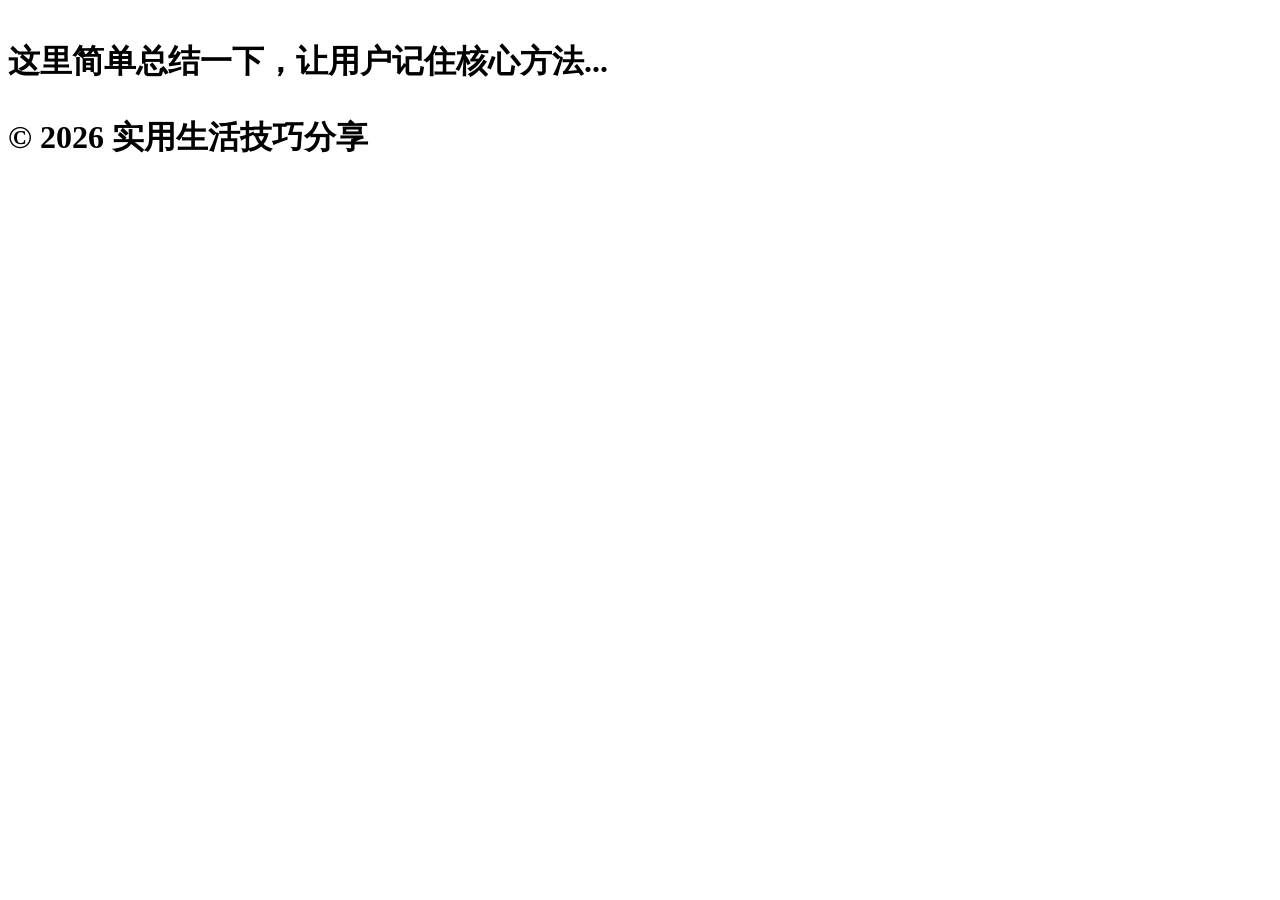
<file: article-1.html>
<!DOCTYPE html>
<html lang



<title></title>
  <link rel
<
<body>
  <header>
    <h1><a href<<
  <
  <main class
    <article class
      <h1>
      <p class<
      
      <p></p >

      <!-- 谷歌广告代码放这里（文章中间，点击率最高） -->
      <div class
        <!-- 等你拿到AdSense代码，直接替换这里 -->
      </div>

      <h2></h2>
      <p></p >

      <h2></h2>
      <p></p >
      <p></p >
      <p></p >

      <h2></h2>
      <p></p >

      <h2></h2>
      <p>这里简单总结一下，让用户记住核心方法...</p >
    </article>
  </main>
  <footer>
    <p>&copy; 2026 实用生活技巧分享</p >
  </footer>
</body>
</html>
</file>
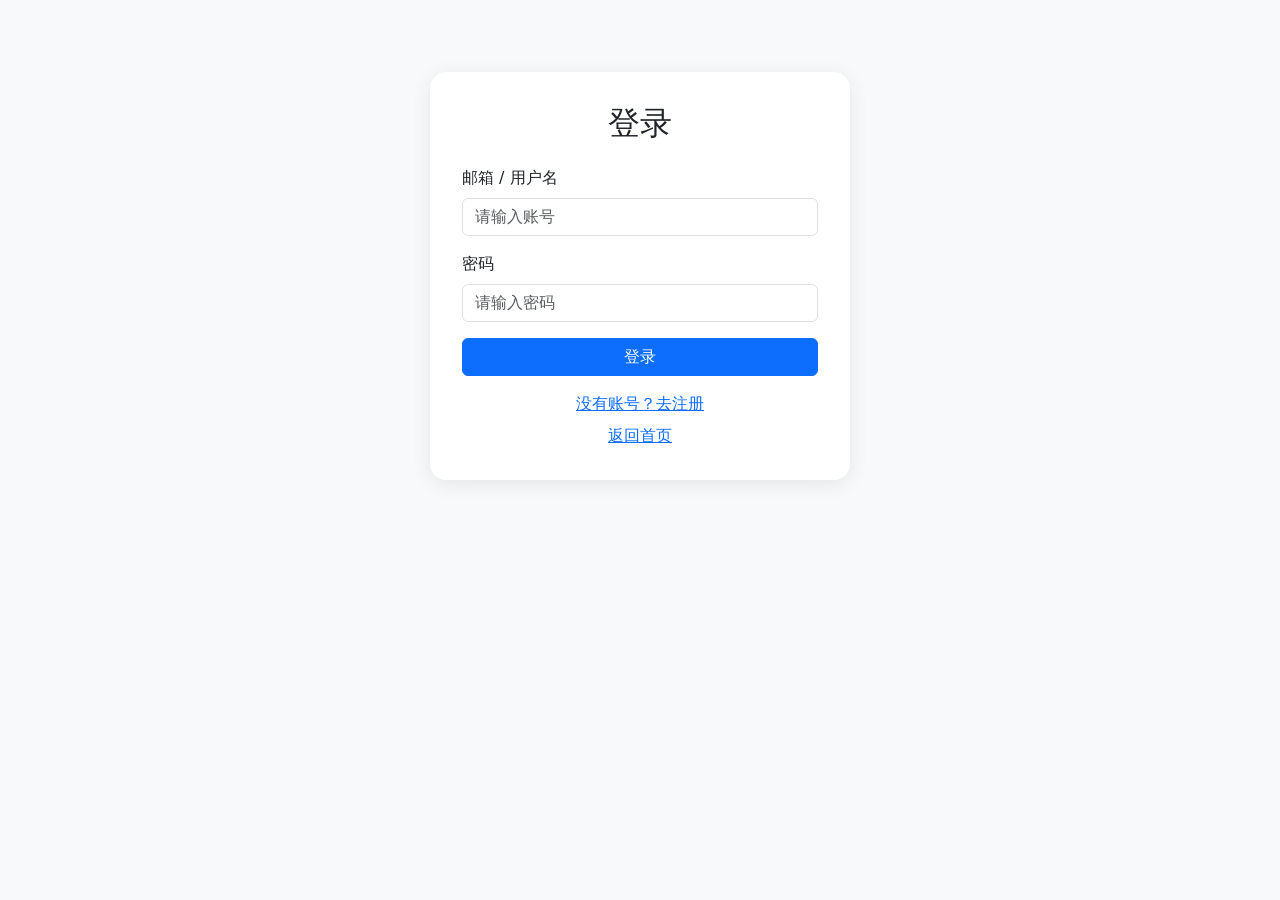
<file: auth/login.html>
<!DOCTYPE html>
<html lang="zh-CN">
<head>
  <meta charset="UTF-8">
  <meta name="viewport" content="width=device-width, initial-scale=1.0">
  <title>登录 - HowToGuide</title>
  <link href="https://cdn.jsdelivr.net/npm/bootstrap@5.3.0/dist/css/bootstrap.min.css" rel="stylesheet">
  <style>
    body{background:#f8f9fa;}
    .auth-box{max-width:420px;margin:8vh auto;background:#fff;border-radius:16px;box-shadow:0 4px 20px rgba(0,0,0,.08);padding:2rem;}
  </style>
</head>
<body>
  <div class="auth-box">
    <h2 class="mb-4 text-center">登录</h2>
    <div class="mb-3">
      <label class="form-label">邮箱 / 用户名</label>
      <input class="form-control" type="text" placeholder="请输入账号">
    </div>
    <div class="mb-3">
      <label class="form-label">密码</label>
      <input class="form-control" type="password" placeholder="请输入密码">
    </div>
    <button class="btn btn-primary w-100">登录</button>
    <div class="text-center mt-3">
      <a href="/auth/register.html">没有账号？去注册</a>
    </div>
    <div class="text-center mt-2">
      <a href="/">返回首页</a>
    </div>
  </div>
</body>
</html>
</file>
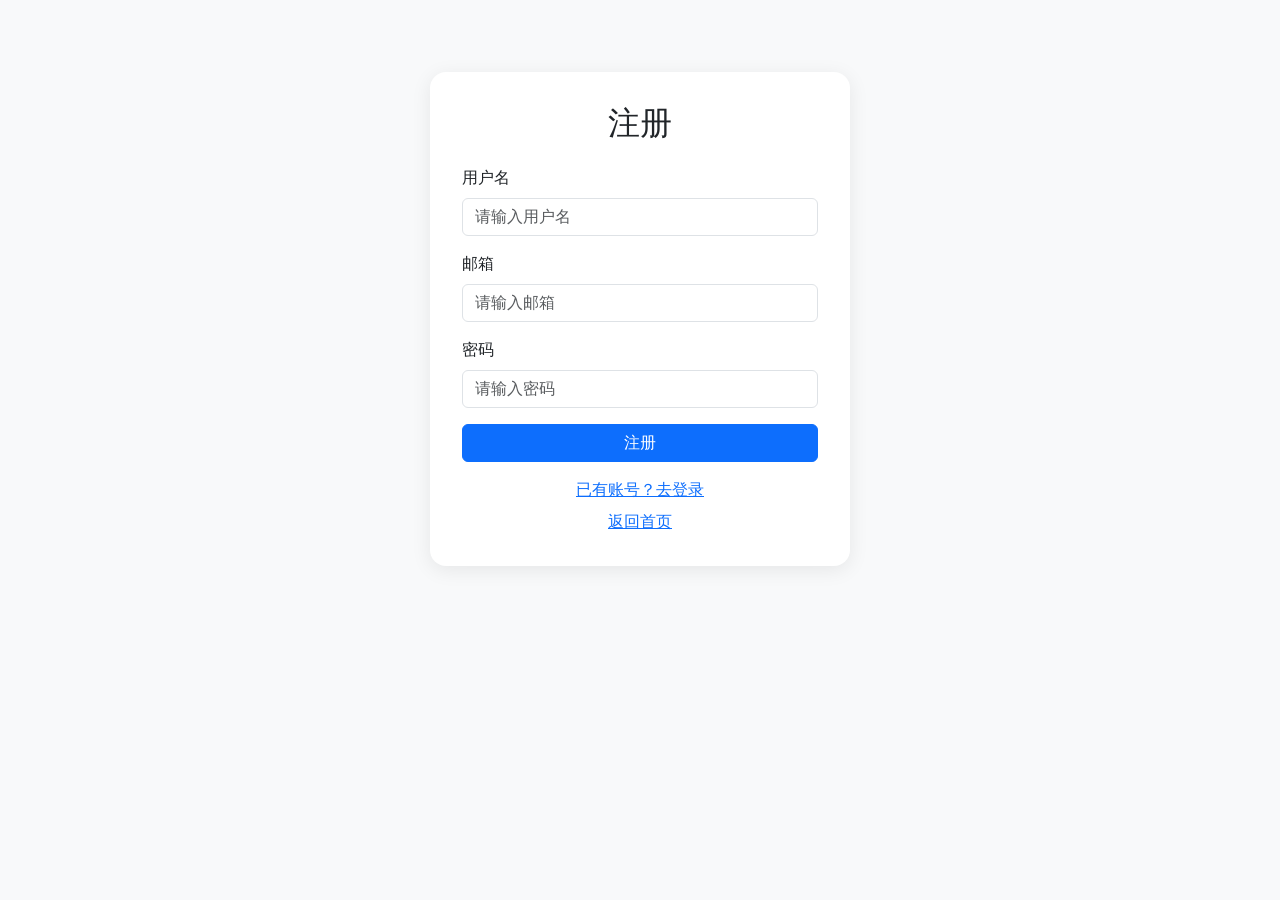
<file: auth/register.html>
<!DOCTYPE html>
<html lang="zh-CN">
<head>
  <meta charset="UTF-8">
  <meta name="viewport" content="width=device-width, initial-scale=1.0">
  <title>注册 - HowToGuide</title>
  <link href="https://cdn.jsdelivr.net/npm/bootstrap@5.3.0/dist/css/bootstrap.min.css" rel="stylesheet">
  <style>
    body{background:#f8f9fa;}
    .auth-box{max-width:420px;margin:8vh auto;background:#fff;border-radius:16px;box-shadow:0 4px 20px rgba(0,0,0,.08);padding:2rem;}
  </style>
</head>
<body>
  <div class="auth-box">
    <h2 class="mb-4 text-center">注册</h2>
    <div class="mb-3">
      <label class="form-label">用户名</label>
      <input class="form-control" type="text" placeholder="请输入用户名">
    </div>
    <div class="mb-3">
      <label class="form-label">邮箱</label>
      <input class="form-control" type="email" placeholder="请输入邮箱">
    </div>
    <div class="mb-3">
      <label class="form-label">密码</label>
      <input class="form-control" type="password" placeholder="请输入密码">
    </div>
    <button class="btn btn-primary w-100">注册</button>
    <div class="text-center mt-3">
      <a href="/auth/login.html">已有账号？去登录</a>
    </div>
    <div class="text-center mt-2">
      <a href="/">返回首页</a>
    </div>
  </div>
</body>
</html>
</file>
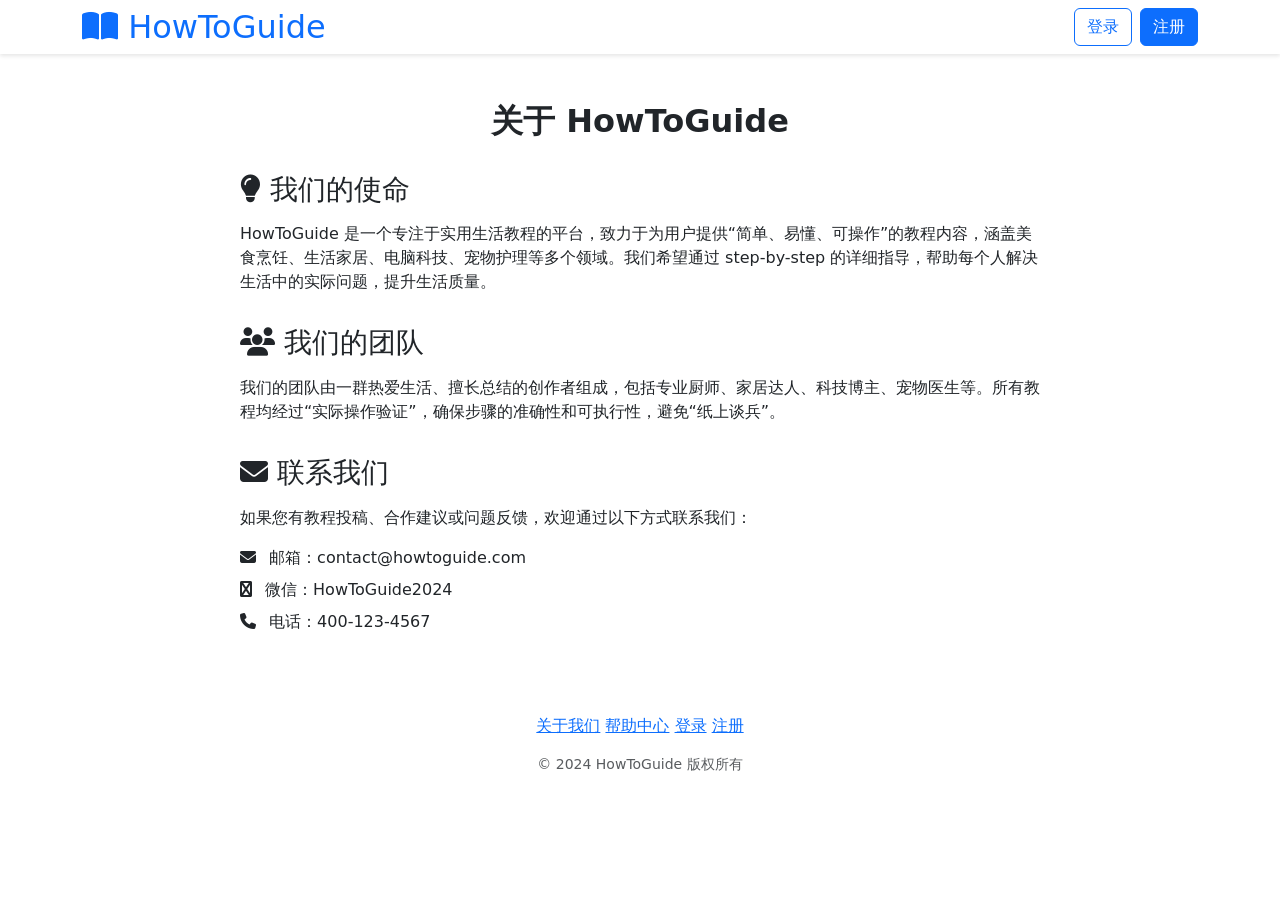
<file: auth/pages/about.html>
<!DOCTYPE html>
<html lang="en">
<head>
  <meta charset="UTF-8">
  <meta name="viewport" content="width=device-width, initial-scale=1.0">
  <title>关于我们 - HowToGuide</title>
  <link href="https://cdn.jsdelivr.net/npm/bootstrap@5.3.0/dist/css/bootstrap.min.css" rel="stylesheet">
  <link rel="stylesheet" href="https://cdnjs.cloudflare.com/ajax/libs/font-awesome/6.4.0/css/all.min.css">
  <style>
    .header-top { background: white; box-shadow: 0 2px 4px rgba(0,0,0,0.1); padding: 0.5rem 0; }
    .about-content { max-width: 800px; margin: 3rem auto; }
    .about-section { margin: 2rem 0; }
    .about-section h3 { color: var(--primary-color); margin-bottom: 1rem; }
    .footer { background: var(--secondary-color); padding: 2rem 0; margin-top: 3rem; }
  </style>
</head>
<body>
  <!-- 头部导航（复用） -->
  <header class="header-top">
    <div class="container">
      <div class="d-flex align-items-center justify-content-between">
        <a href="/" class="text-decoration-none">
          <h1 class="fs-2 text-primary-color mb-0"><i class="fas fa-book-open"></i> HowToGuide</h1>
        </a>
        <div class="d-flex align-items-center">
          <a href="/auth/login.html" class="btn btn-outline-primary me-2">登录</a>
          <a href="/auth/register.html" class="btn btn-primary">注册</a>
        </div>
      </div>
    </div>
  </header>

  <!-- 关于我们内容 -->
  <main class="container">
    <div class="about-content">
      <h2 class="fw-bold text-center mb-4">关于 HowToGuide</h2>
      
      <div class="about-section">
        <h3><i class="fas fa-lightbulb"></i> 我们的使命</h3>
        <p>HowToGuide 是一个专注于实用生活教程的平台，致力于为用户提供“简单、易懂、可操作”的教程内容，涵盖美食烹饪、生活家居、电脑科技、宠物护理等多个领域。我们希望通过 step-by-step 的详细指导，帮助每个人解决生活中的实际问题，提升生活质量。</p>
      </div>
      
      <div class="about-section">
        <h3><i class="fas fa-users"></i> 我们的团队</h3>
        <p>我们的团队由一群热爱生活、擅长总结的创作者组成，包括专业厨师、家居达人、科技博主、宠物医生等。所有教程均经过“实际操作验证”，确保步骤的准确性和可执行性，避免“纸上谈兵”。</p>
      </div>
      
      <div class="about-section">
        <h3><i class="fas fa-envelope"></i> 联系我们</h3>
        <p>如果您有教程投稿、合作建议或问题反馈，欢迎通过以下方式联系我们：</p>
        <ul class="list-unstyled">
          <li class="mb-2"><i class="fas fa-envelope text-primary-color me-2"></i> 邮箱：contact@howtoguide.com</li>
          <li class="mb-2"><i class="fas fa-weixin text-primary-color me-2"></i> 微信：HowToGuide2024</li>
          <li><i class="fas fa-phone text-primary-color me-2"></i> 电话：400-123-4567</li>
        </ul>
      </div>
    </div>
  </main>

  <!-- 页脚（复用） -->
  <footer class="footer">
    <div class="container">
      <div class="d-flex flex-column align-items-center">
        <div class="mb-3">
          <a href="/pages/about.html" class="footer-link">关于我们</a>
          <a href="/pages/help.html" class="footer-link">帮助中心</a>
          <a href="/auth/login.html" class="footer-link">登录</a>
          <a href="/auth/register.html" class="footer-link">注册</a>
        </div>
        <p class="text-muted small">© 2024 HowToGuide 版权所有</p>
      </div>
    </div>
  </footer>
</body>
</html>
</file>
